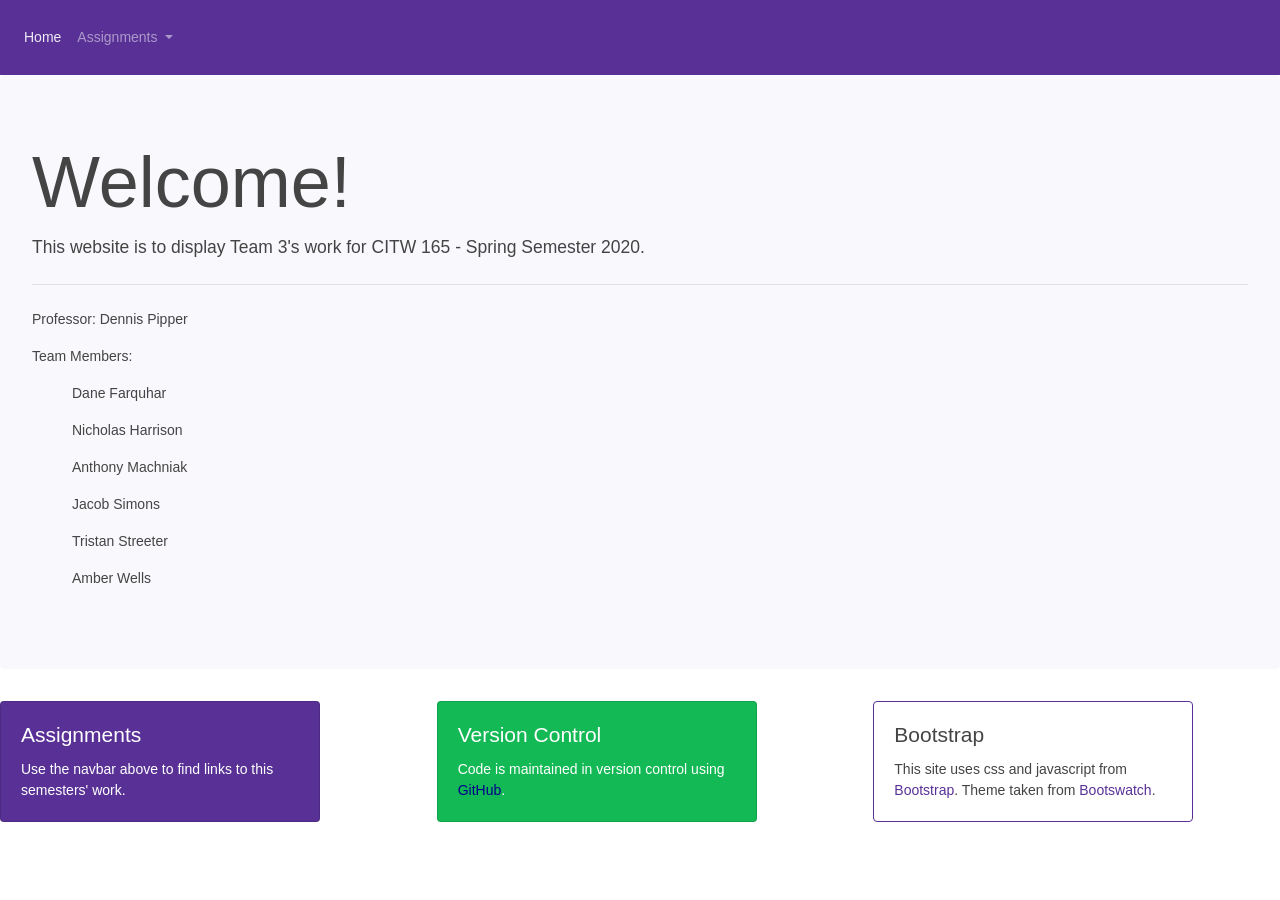
<file: index.html>
﻿<!DOCTYPE html>
<html lang="en">
 <!--xmlns="http://www.w3.org/1999/xhtml">-->
<head>
    <meta charset="utf-8" />
    <meta name="viewport" content="width=device-width, initial-scale=1, shrink-to-fit=no">
    <title>CITW 165 - Anthony Machniak</title>
    <link rel="stylesheet" href="./css/bootstrap.css">
    <link rel="stylesheet" href="./css/homepage.css">
    <link rel="stylesheet" href="./css/bootswatch_theme_pulse.css">
</head>

<body>
    <nav class="navbar navbar-expand-lg navbar-dark bg-primary">
        <div class="collapse navbar-collapse" id="citwNavbar">
            <ul class="navbar-nav mr-auto">
                <li class="nav-item active">
                    <a class="nav-link" href="./index.html">Home</a>
                </li>
                <li class="nav-item dropdown">
                    <a class="nav-link dropdown-toggle" href="#" id="assignmentDropdown" role="button" data-toggle="dropdown" aria-haspopup="true" aria-expanded="false">
                        Assignments
                    </a>
                    <div class="dropdown-menu" aria-labelledby="assignmentDropdown">
                        <a class="dropdown-item" href="./assignment2.html">Week 3 - Exercise 2</a>
                        <a class="dropdown-item" href="./assignment3.html">Week 4 - Exercise 3</a>
                        <a class="dropdown-item" href="./assignment5.html">Week 7 - Exercise 5</a>
                        <div class="dropdown-divider"></div>
                        <a class="dropdown-item" href="#">Team Project</a>
                        <a class="dropdown-item" href="./template.html">Team Template</a>
                    </div>
                </li>
            </ul>
        </div>
    </nav>

    <div class="jumbotron">
        <h1 class="display-3">Welcome!</h1>
        <p class="lead">This website is to display Team 3's work for CITW 165 - Spring Semester 2020.</p>
        <hr class="my-4">
        <p>Professor: Dennis Pipper</p>
        <p>Team Members:</p>
        <ul>Dane Farquhar</ul>
        <ul>Nicholas Harrison</ul>
        <ul>Anthony Machniak</ul>
        <ul>Jacob Simons</ul>
        <ul>Tristan Streeter</ul>
        <ul>Amber Wells</ul>
    </div>

    <div class="row">
        <div class="col-lg-4">
            <div class="card text-white bg-primary mb-3" style="max-width: 20rem;">
                <div class="card-body">
                    <h4 class="card-title">Assignments</h4>
                    <p class="card-text">Use the navbar above to find links to this semesters' work.</p>
                </div>
            </div>
        </div>

        <div class="col-lg-4">
            <div class="card text-white bg-success mb-3" style="max-width: 20rem;">
                <div class="card-body">
                    <h4 class="card-title">Version Control</h4>
                    <p class="card-text">Code is maintained in version control using <a style="color:darkblue" href="https://github.com/anthonymachniak/CITW165_GroupProject">GitHub</a>.</p>
                </div>
            </div>
        </div>

        <div class="col-lg-4">
            <div class="card border-primary mb-3" style="max-width: 20rem;">
                <div class="card-body">
                    <h4 class="card-title">Bootstrap</h4>
                    <p class="card-text">This site uses css and javascript from <a href="https://getbootstrap.com/">Bootstrap</a>. Theme taken from <a href="https://bootswatch.com/pulse/">Bootswatch</a>.</p>
                </div>
            </div>
        </div>
    </div>

    <script src="./js/jquery_3.3.1.js"></script>
    <script src="./js/popper.min.js"></script>
    <script src="./js/bootstrap.min.js"></script>
</body>
</html>
</file>
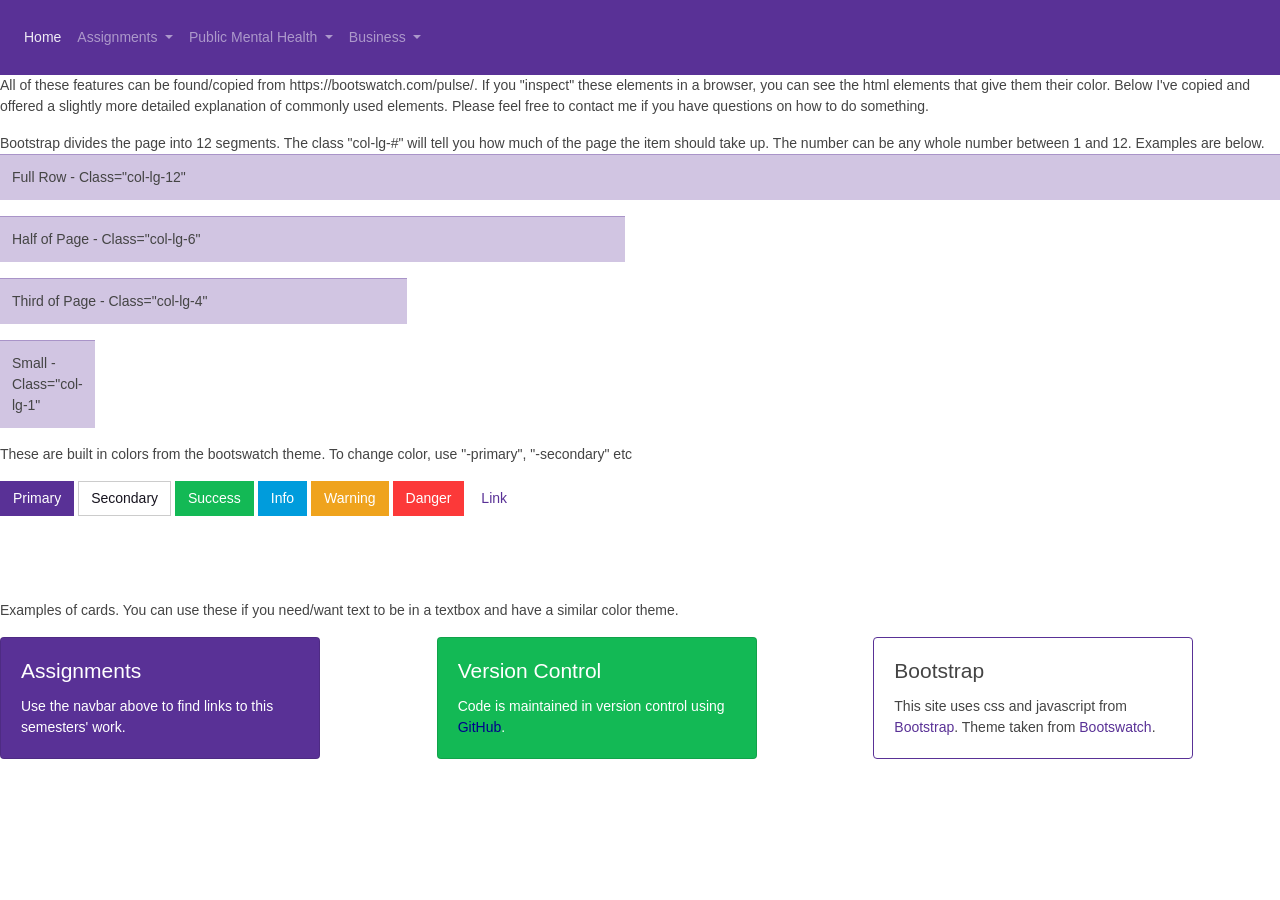
<file: template.html>
﻿<!DOCTYPE html>
<html lang="en">
<!--xmlns="http://www.w3.org/1999/xhtml">-->
<head>
    <meta charset="utf-8" />
    <meta name="viewport" content="width=device-width, initial-scale=1, shrink-to-fit=no">
    <title>CITW 165 - Anthony Machniak</title>
    <link rel="stylesheet" href="./css/bootstrap.css">
    <link rel="stylesheet" href="./css/homepage.css">
    <link rel="stylesheet" href="./css/bootswatch_theme_pulse.css">
</head>

<body>
    <!--Start of Navbar at top-->
    <nav class="navbar navbar-expand-lg navbar-dark bg-primary">
        <div class="collapse navbar-collapse" id="citwNavbar">
            <ul class="navbar-nav mr-auto">
                <li class="nav-item active">
                    <a class="nav-link" href="./index.html">Home</a>
                </li>
                <li class="nav-item dropdown">
                    <a class="nav-link dropdown-toggle" href="#" id="assignmentDropdown" role="button" data-toggle="dropdown" aria-haspopup="true" aria-expanded="false">
                        Assignments
                    </a>
                    <div class="dropdown-menu" aria-labelledby="assignmentDropdown">
                        <a class="dropdown-item" href="./common_conditions.html">Common Mental Health Conditions</a>
                        <a class="dropdown-item" href="./get_help.html">How to Get Help</a>
                        <a class="dropdown-item" href="./managing_mental_health.html">Managing Mental Health</a>
                        <a class="dropdown-item" href="./warning_signs.html">Warning Signs</a>
                    </div>
                </li>
                <li class="nav-item dropdown">
                    <a class="nav-link dropdown-toggle" href="#" id="publicDropdown" role="button" data-toggle="dropdown" aria-haspopup="true" aria-expanded="false">
                        Public Mental Health
                    </a>
                    <div class="dropdown-menu" aria-labelledby="publicDropdown">
                        <a class="dropdown-item" href="./careers.html">Careers in Mental Health</a>
                        <a class="dropdown-item" href="./public_policy.html">Public Policy</a>
                    </div>
                </li>
                <li class="nav-item dropdown">
                    <a class="nav-link dropdown-toggle" href="#" id="businessDropdown" role="button" data-toggle="dropdown" aria-haspopup="true" aria-expanded="false">
                        Business
                    </a>
                    <div class="dropdown-menu" aria-labelledby="businessDropdown">
                        <a class="dropdown-item" href="./about_us.html">About Us</a>
                        <a class="dropdown-item" href="./donations.html">Donations</a>
                        <div class="dropdown-divider"></div>
                        <a class="dropdown-item" href="./template.html">Team Template</a>
                    </div>
                </li>
            </ul>
        </div>
    </nav>
    <!--End of Navbar at top-->

    <p>All of these features can be found/copied from https://bootswatch.com/pulse/. If you "inspect" these elements in a browser, you can see the html elements that give them their color. Below I've copied and offered a slightly more detailed explanation of commonly used elements. Please feel free to contact me if you have questions on how to do something.</p>

    <div>Bootstrap divides the page into 12 segments. The class "col-lg-#" will tell you how much of the page the item should take up. The number can be any whole number between 1 and 12. Examples are below.</div>
    <div class="row">
        <div class="col-lg-12">
            <table class="table table-hover">
                <tbody>
                    <tr class="table-primary">
                        <td>Full Row - Class="col-lg-12"</td>
                    </tr>
                </tbody>
            </table>
        </div>
    </div>

    <div class="row">
        <div class="col-lg-6">
            <table class="table table-hover">
                <tbody>
                    <tr class="table-primary">
                        <td>Half of Page - Class="col-lg-6"</td>
                    </tr>
                </tbody>
            </table>
        </div>
    </div>

    <div class="row">
        <div class="col-lg-4">
            <table class="table table-hover">
                <tbody>
                    <tr class="table-primary">
                        <td>Third of Page - Class="col-lg-4"</td>
                    </tr>
                </tbody>
            </table>
        </div>
    </div>

    <div class="row">
        <div class="col-lg-1">
            <table class="table table-hover">
                <tbody>
                    <tr class="table-primary">
                        <td>Small - Class="col-lg-1"</td>
                    </tr>
                </tbody>
            </table>
        </div>
    </div>

    <p>These are built in colors from the bootswatch theme. To change color, use "-primary", "-secondary" etc</p>
    <button type="button" class="btn btn-primary">Primary</button>
    <button type="button" class="btn btn-secondary">Secondary</button>
    <button type="button" class="btn btn-success">Success</button>
    <button type="button" class="btn btn-info">Info</button>
    <button type="button" class="btn btn-warning">Warning</button>
    <button type="button" class="btn btn-danger">Danger</button>
    <button type="button" class="btn btn-link">Link</button>

    <br />
    <br />
    <br />
    <br />
    <br />

    <p>Examples of cards. You can use these if you need/want text to be in a textbox and have a similar color theme.</p>
    <div class="row">
        <div class="col-lg-4">
            <div class="card text-white bg-primary mb-3" style="max-width: 20rem;">
                <div class="card-body">
                    <h4 class="card-title">Assignments</h4>
                    <p class="card-text">Use the navbar above to find links to this semesters' work.</p>
                </div>
            </div>
        </div>

        <div class="col-lg-4">
            <div class="card text-white bg-success mb-3" style="max-width: 20rem;">
                <div class="card-body">
                    <h4 class="card-title">Version Control</h4>
                    <p class="card-text">Code is maintained in version control using <a style="color:darkblue" href="https://github.com/anthonymachniak/CITW165_GroupProject">GitHub</a>.</p>
                </div>
            </div>
        </div>

        <div class="col-lg-4">
            <div class="card border-primary mb-3" style="max-width: 20rem;">
                <div class="card-body">
                    <h4 class="card-title">Bootstrap</h4>
                    <p class="card-text">This site uses css and javascript from <a href="https://getbootstrap.com/">Bootstrap</a>. Theme taken from <a href="https://bootswatch.com/pulse/">Bootswatch</a>.</p>
                </div>
            </div>
        </div>
    </div>

    <script src="./js/jquery_3.3.1.js"></script>
    <script src="./js/popper.min.js"></script>
    <script src="./js/bootstrap.min.js"></script>
</body>
</html>
</file>
<file: css/homepage.css>
.citw-text-lg {
    font-size: 200%;
}

.citw-text-md {
    font-size: 150%;
}

.citw-text-sm {
    font-size: 125%;
}
</file>
